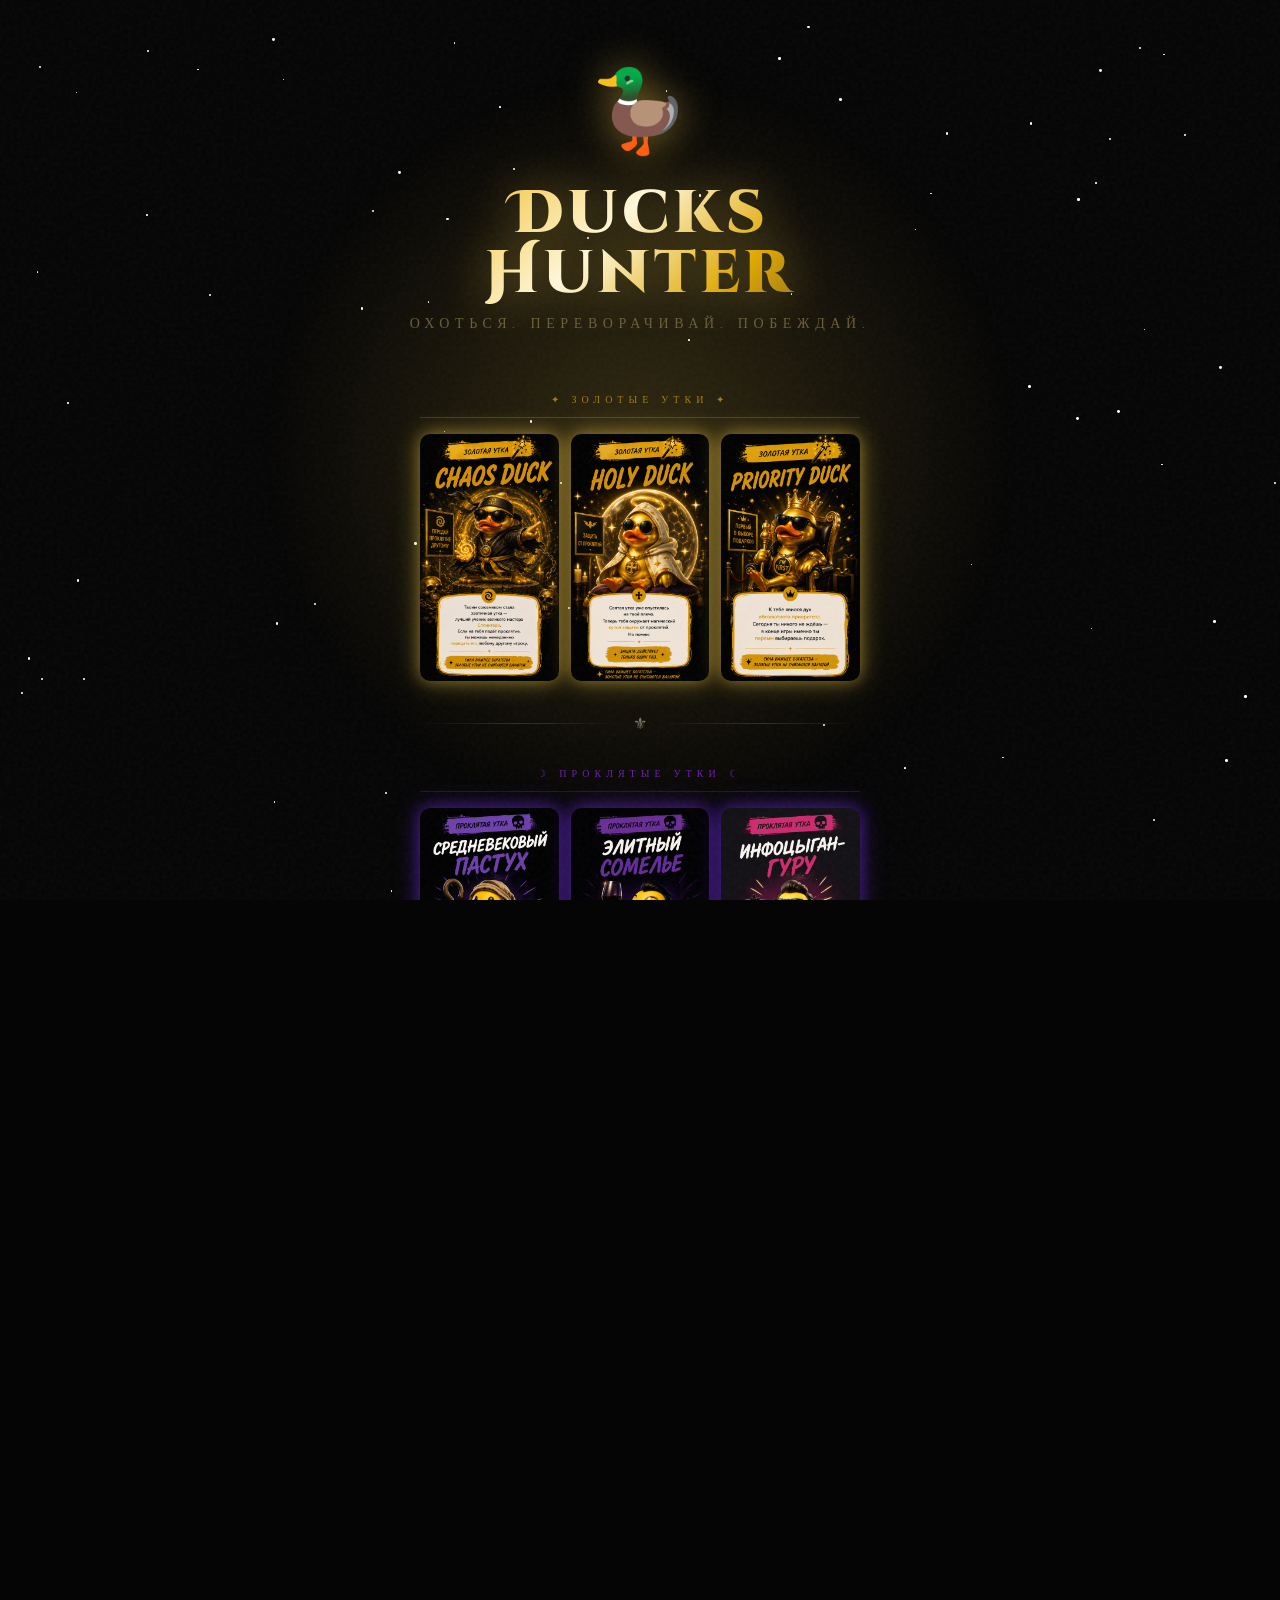
<file: index.html>
<!DOCTYPE html>
<html lang="ru">
<head>
  <meta charset="UTF-8">
  <meta name="viewport" content="width=device-width, initial-scale=1.0">
  <meta name="theme-color" content="#050505">
  <title>Ducks Hunter — Охота началась</title>
  <link rel="stylesheet" href="style.css">
  <style>
    body { overflow-y: auto; overflow-x: hidden; }

    /* Ambient star field */
    .stars {
      position: fixed;
      inset: 0;
      pointer-events: none;
      z-index: 0;
    }
    .star {
      position: absolute;
      border-radius: 50%;
      background: white;
      animation: twinkle var(--dur) ease-in-out infinite;
    }
    @keyframes twinkle {
      0%, 100% { opacity: var(--min); }
      50%       { opacity: var(--max); }
    }

    /* Hero section */
    .hero {
      position: relative;
      z-index: 1;
      display: flex;
      flex-direction: column;
      align-items: center;
      padding: 60px 24px 20px;
    }

    .duck-icon {
      font-size: clamp(48px, 12vw, 80px);
      margin-bottom: 16px;
      filter: drop-shadow(0 0 20px rgba(245,200,66,0.5));
      animation: duckBob 3s ease-in-out infinite;
    }
    @keyframes duckBob {
      0%, 100% { transform: translateY(0) rotate(-3deg); }
      50%       { transform: translateY(-10px) rotate(3deg); }
    }

    .index-logo {
      font-family: 'Cinzel Decorative', cursive;
      font-size: clamp(28px, 10vw, 60px);
      font-weight: 900;
      text-align: center;
      letter-spacing: 0.06em;
      line-height: 1;
      margin-bottom: 10px;
      background: linear-gradient(135deg, #f5c842 0%, #fff8dc 40%, #e0a800 80%, #a07c1a 100%);
      -webkit-background-clip: text;
      -webkit-text-fill-color: transparent;
      background-clip: text;
      filter: drop-shadow(0 0 24px rgba(245,200,66,0.45));
    }

    .index-subtitle {
      font-family: 'Cinzel', serif;
      font-size: clamp(10px, 3vw, 14px);
      letter-spacing: 0.4em;
      text-transform: uppercase;
      color: #6a5d3a;
      text-align: center;
      margin-bottom: 40px;
    }

    /* Section labels */
    .section-label {
      font-family: 'Cinzel', serif;
      font-size: 10px;
      letter-spacing: 0.5em;
      text-transform: uppercase;
      text-align: center;
      margin-bottom: 16px;
      padding-bottom: 10px;
      border-bottom: 1px solid;
      width: 100%;
      max-width: 480px;
    }
    .section-label.gold  { color: #a07c1a; border-color: rgba(245,200,66,0.2); }
    .section-label.cursed { color: #6b21a8; border-color: rgba(123,47,255,0.25); }

    /* Grid section */
    .grid-section {
      position: relative;
      z-index: 1;
      width: 100%;
      max-width: 480px;
      padding: 0 20px;
      margin: 0 auto 32px;
    }

    .cards-grid {
      display: grid;
      grid-template-columns: repeat(3, 1fr);
      gap: 12px;
    }

    .card-thumb {
      aspect-ratio: 9/16;
      border-radius: 10px;
      overflow: hidden;
      position: relative;
      cursor: pointer;
      transition: transform 0.25s ease, filter 0.25s ease;
      text-decoration: none;
      display: block;
    }

    .card-thumb:hover, .card-thumb:active {
      transform: translateY(-5px) scale(1.04);
    }

    .card-thumb.gold-type {
      box-shadow: 0 0 14px rgba(245,200,66,0.3), inset 0 0 0 1px rgba(245,200,66,0.15);
    }

    .card-thumb.cursed-type {
      box-shadow: 0 0 14px rgba(123,47,255,0.35), inset 0 0 0 1px rgba(123,47,255,0.2);
    }

    .card-thumb img {
      width: 100%;
      height: 100%;
      object-fit: cover;
      display: block;
    }

    .card-thumb .card-label {
      position: absolute;
      bottom: 0;
      left: 0;
      right: 0;
      background: linear-gradient(to top, rgba(0,0,0,0.88) 0%, transparent 100%);
      padding: 18px 5px 5px;
      font-family: 'Cinzel', serif;
      font-size: 8px;
      letter-spacing: 0.06em;
      text-align: center;
      color: rgba(255,255,255,0.8);
      text-transform: uppercase;
      line-height: 1.3;
    }

    /* Unknown card slot */
    .card-thumb.unknown {
      background: linear-gradient(135deg, #0d0d0d, #1a1a1a);
      border: 1px dashed rgba(255,255,255,0.1);
      display: flex;
      align-items: center;
      justify-content: center;
      cursor: default;
    }
    .card-thumb.unknown::before {
      content: '?';
      font-family: 'Cinzel Decorative', cursive;
      font-size: 28px;
      color: rgba(255,255,255,0.12);
    }

    /* Rules section */
    .rules-section {
      position: relative;
      z-index: 1;
      width: 100%;
      max-width: 480px;
      padding: 0 24px;
      margin: 0 auto 24px;
    }

    .rules-title {
      font-family: 'Cinzel', serif;
      font-size: 11px;
      letter-spacing: 0.45em;
      text-transform: uppercase;
      color: #6a5d3a;
      text-align: center;
      margin-bottom: 16px;
    }

    .rules-list {
      list-style: none;
      display: flex;
      flex-direction: column;
      gap: 10px;
    }

    .rules-list li {
      display: flex;
      align-items: flex-start;
      gap: 10px;
      font-family: 'Cinzel', serif;
      font-size: 11px;
      line-height: 1.6;
      color: rgba(240,232,208,0.6);
      letter-spacing: 0.03em;
    }

    .rules-list li .num {
      font-family: 'Cinzel Decorative', cursive;
      font-size: 14px;
      color: #a07c1a;
      flex-shrink: 0;
      line-height: 1;
      margin-top: 1px;
    }

    /* Divider */
    .divider {
      position: relative;
      z-index: 1;
      width: 100%;
      max-width: 480px;
      margin: 8px auto 32px;
      display: flex;
      align-items: center;
      gap: 12px;
      padding: 0 20px;
    }
    .divider::before, .divider::after {
      content: '';
      flex: 1;
      height: 1px;
      background: linear-gradient(to right, transparent, rgba(245,200,66,0.2), transparent);
    }
    .divider-icon {
      font-size: 16px;
      opacity: 0.5;
    }

    /* Footer */
    .index-footer {
      position: relative;
      z-index: 1;
      padding: 0 24px 60px;
      text-align: center;
    }
  </style>
</head>
<body>

  <!-- Star field -->
  <div class="stars" id="stars"></div>

  <!-- Ambient glow -->
  <div class="ambient gold-theme"></div>

  <!-- Hero -->
  <div class="hero">
    <div class="duck-icon">🦆</div>
    <div class="index-logo">Ducks<br>Hunter</div>
    <div class="index-subtitle">Охоться. Переворачивай. Побеждай.</div>
  </div>

  <!-- Golden cards -->
  <div class="grid-section">
    <div class="section-label gold">✦ Золотые Утки ✦</div>
    <div class="cards-grid">
      <a href="chaotic.html" class="card-thumb gold-type">
        <img src="cards/chaotic.png" alt="Chaos">
        <div class="card-label">Chaos Duck</div>
      </a>
      <a href="holy.html" class="card-thumb gold-type">
        <img src="cards/holy.png" alt="Holy">
        <div class="card-label">Holy Duck</div>
      </a>
      <a href="priority.html" class="card-thumb gold-type">
        <img src="cards/priority.png" alt="Priority">
        <div class="card-label">Priority Duck</div>
      </a>
    </div>
  </div>

  <div class="divider"><span class="divider-icon">⚜</span></div>

  <!-- Cursed cards -->
  <div class="grid-section">
    <div class="section-label cursed">☽ Проклятые Утки ☾</div>
    <div class="cards-grid">
      <a href="pastuh.html" class="card-thumb cursed-type">
        <img src="cards/Pastuh.png" alt="Пастух">
        <div class="card-label">Средневековый Пастух</div>
      </a>
      <a href="someliee.html" class="card-thumb cursed-type">
        <img src="cards/someliee.png" alt="Сомелье">
        <div class="card-label">Злитный Сомелье</div>
      </a>
      <a href="infozigan.html" class="card-thumb cursed-type">
        <img src="cards/Infozigan.png" alt="Инфоцыган">
        <div class="card-label">Инфоцыган-Гуру</div>
      </a>
      <a href="zlodei.html" class="card-thumb cursed-type">
        <img src="cards/skasochnui-zlodeii.png" alt="Злодей">
        <div class="card-label">Сказочный Злодей</div>
      </a>
      <a href="toksik.html" class="card-thumb cursed-type">
        <img src="cards/toksik-kouch.png" alt="Токсик">
        <div class="card-label">Токсик Коуч</div>
      </a>
      <a href="polit.html" class="card-thumb cursed-type">
        <img src="cards/polit-doll.png" alt="Марионетка">
        <div class="card-label">Полит. Марионетка</div>
      </a>
    </div>
  </div>

  <div class="divider"><span class="divider-icon">🦆</span></div>

  <!-- Rules -->
  <div class="rules-section">
    <div class="rules-title">Правила охоты</div>
    <ul class="rules-list">
      <li>
        <span class="num">I.</span>
        Найди резиновую утку с QR-кодом в пространстве
      </li>
      <li>
        <span class="num">II.</span>
        Сканируй QR-код и открой секретную карточку
      </li>
      <li>
        <span class="num">III.</span>
        Нажми на карточку чтобы раскрыть её силу
      </li>
      <li>
        <span class="num">IV.</span>
        Золотые утки приносят удачу. Проклятые — сюрпризы
      </li>
    </ul>
  </div>

  <!-- Footer -->
  <div class="index-footer">
    <div class="index-footer">
      <p style="font-size:10px; letter-spacing:0.3em; color:#3d3020; text-transform:uppercase;">Ducks Hunter © 2025</p>
    </div>
  </div>

  <script>
    // Generate star field
    const starsEl = document.getElementById('stars');
    for (let i = 0; i < 80; i++) {
      const star = document.createElement('div');
      star.classList.add('star');
      const size = 1 + Math.random() * 2;
      const minO = (0.05 + Math.random() * 0.15).toFixed(2);
      const maxO = (parseFloat(minO) + 0.2 + Math.random() * 0.3).toFixed(2);
      star.style.cssText = `
        left: ${Math.random() * 100}%;
        top: ${Math.random() * 100}%;
        width: ${size}px;
        height: ${size}px;
        --dur: ${2 + Math.random() * 4}s;
        --min: ${minO};
        --max: ${maxO};
        animation-delay: ${Math.random() * 4}s;
      `;
      starsEl.appendChild(star);
    }
  </script>

</body>
</html>
</file>
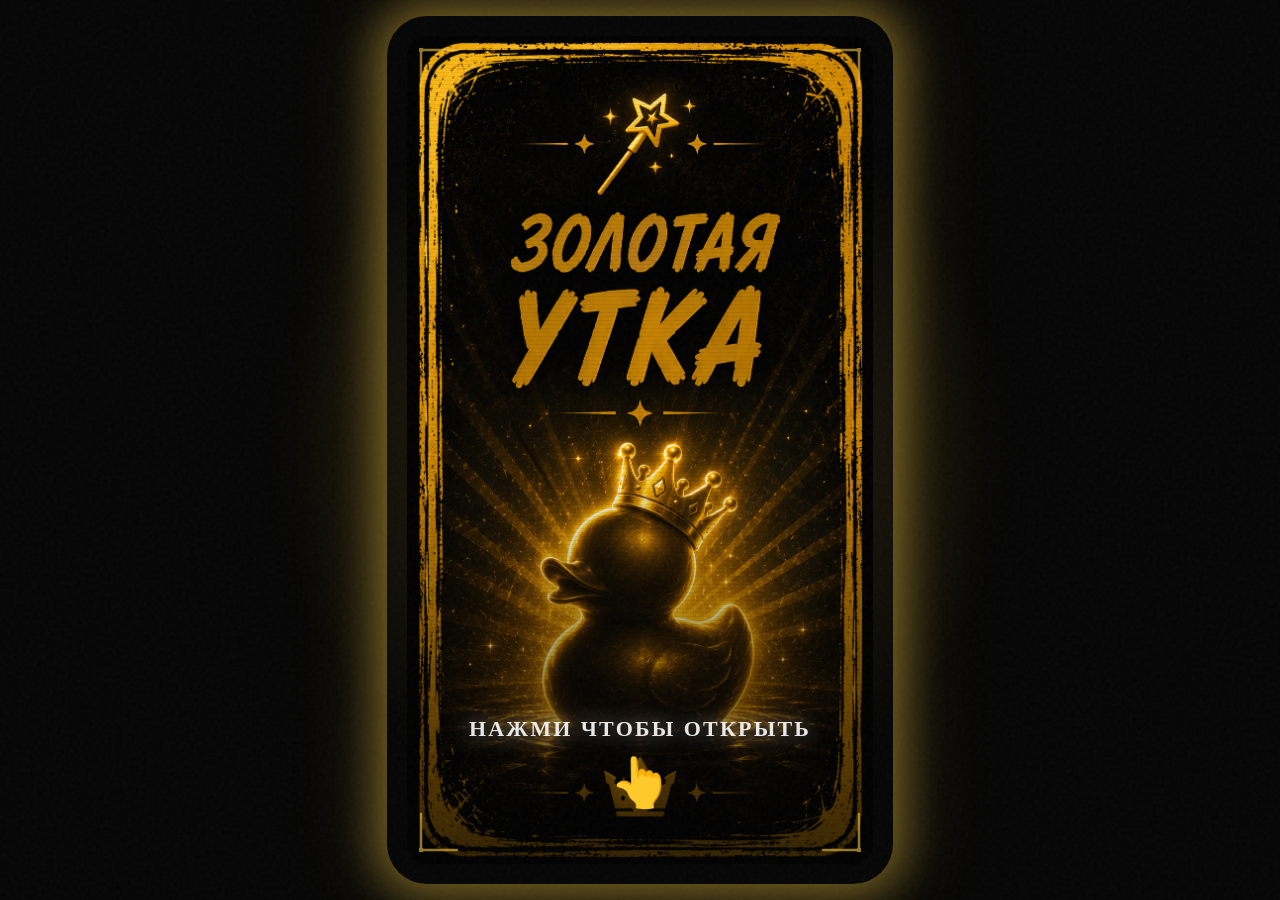
<file: chaotic.html>
<!DOCTYPE html>
<html lang="ru">
<head>
  <meta charset="UTF-8">
  <meta name="viewport" content="width=device-width, initial-scale=1.0, maximum-scale=1.0, user-scalable=no">
  <meta name="theme-color" content="#050505">
  <title>Chaos Duck — Ducks Hunter</title>
  <link rel="stylesheet" href="style.css">
</head>
<body>

  <!-- Ambient glow background -->
  <div class="ambient gold-theme"></div>

  <!-- Spark particles container -->
  <div class="sparks"></div>

  <!-- Main scene -->
  <div class="scene">
    <div class="card-wrapper gold-theme">

      <!-- Flip card -->
      <div class="card-flip">

        <!-- BACK side -->
        <div class="card-face card-back">
          <img src="cards/golden.png" alt="Card Back" draggable="false">

          <!-- Tap hint overlay -->
          <div class="tap-hint">
            <span class="tap-hint-text">Нажми чтобы открыть</span>
            <span class="tap-hint-icon">👆</span>
          </div>

          <!-- Corner ornaments -->
          <svg class="corner-ornament tl" viewBox="0 0 40 40" fill="none" xmlns="http://www.w3.org/2000/svg">
            <path d="M2 38 L2 2 L38 2" stroke="#f5c842" stroke-width="2.5" stroke-linecap="round" stroke-linejoin="round"/>
            <circle cx="2" cy="2" r="2.5" fill="#f5c842"/>
          </svg>
          <svg class="corner-ornament tr" viewBox="0 0 40 40" fill="none" xmlns="http://www.w3.org/2000/svg">
            <path d="M2 38 L2 2 L38 2" stroke="#f5c842" stroke-width="2.5" stroke-linecap="round" stroke-linejoin="round"/>
            <circle cx="2" cy="2" r="2.5" fill="#f5c842"/>
          </svg>
          <svg class="corner-ornament bl" viewBox="0 0 40 40" fill="none" xmlns="http://www.w3.org/2000/svg">
            <path d="M2 38 L2 2 L38 2" stroke="#f5c842" stroke-width="2.5" stroke-linecap="round" stroke-linejoin="round"/>
            <circle cx="2" cy="2" r="2.5" fill="#f5c842"/>
          </svg>
          <svg class="corner-ornament br" viewBox="0 0 40 40" fill="none" xmlns="http://www.w3.org/2000/svg">
            <path d="M2 38 L2 2 L38 2" stroke="#f5c842" stroke-width="2.5" stroke-linecap="round" stroke-linejoin="round"/>
            <circle cx="2" cy="2" r="2.5" fill="#f5c842"/>
          </svg>
        </div>

        <!-- FRONT side -->
        <div class="card-face card-front">
          <img src="cards/chaotic.png" alt="Chaos Duck" draggable="false">
        </div>

      </div><!-- /card-flip -->
    </div><!-- /card-wrapper -->
  </div><!-- /scene -->

  <script src="script.js"></script>
</body>
</html>
</file>
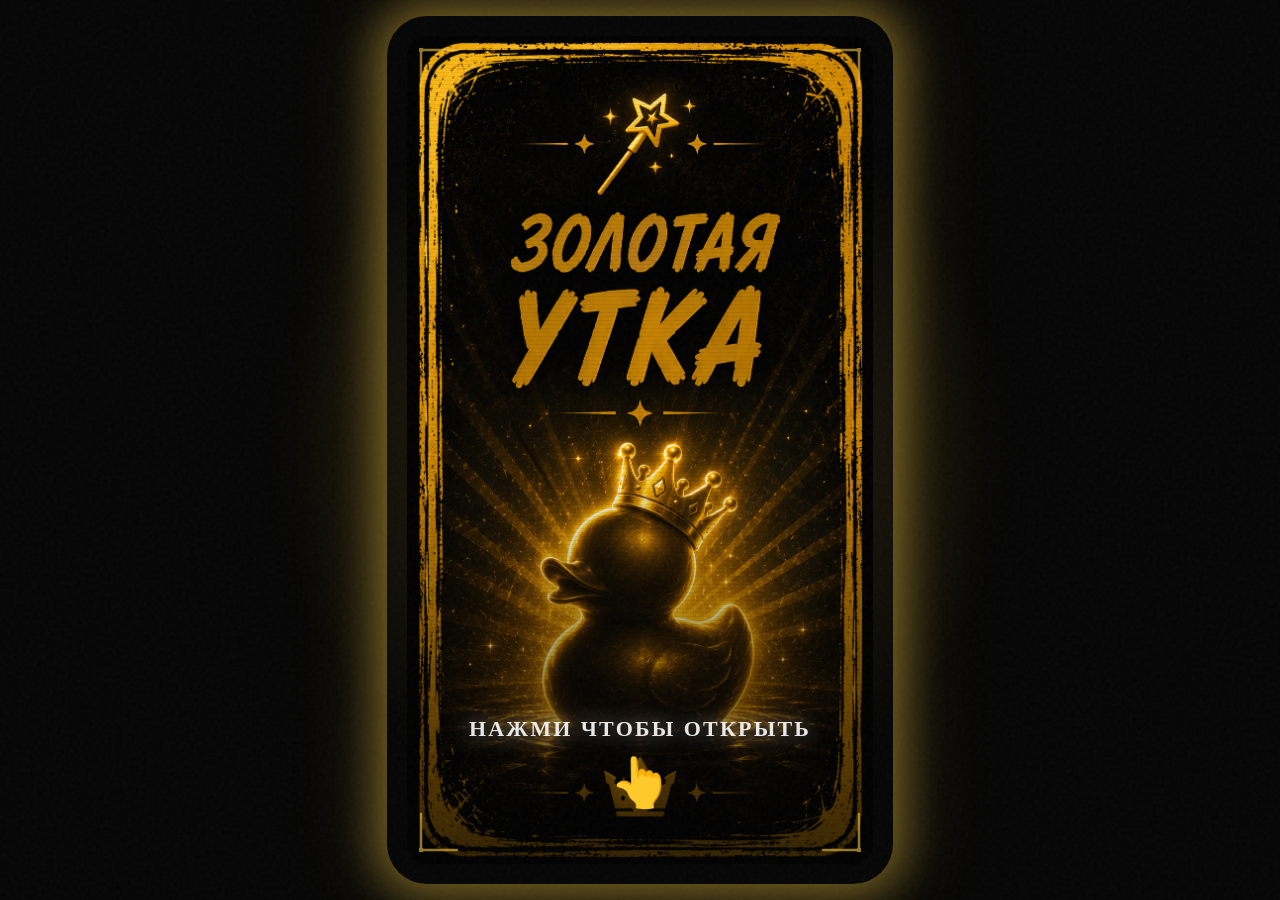
<file: holy.html>
<!DOCTYPE html>
<html lang="ru">
<head>
  <meta charset="UTF-8">
  <meta name="viewport" content="width=device-width, initial-scale=1.0, maximum-scale=1.0, user-scalable=no">
  <meta name="theme-color" content="#050505">
  <title>Holy Duck — Ducks Hunter</title>
  <link rel="stylesheet" href="style.css">
</head>
<body>

  <!-- Ambient glow background -->
  <div class="ambient gold-theme"></div>

  <!-- Spark particles container -->
  <div class="sparks"></div>

  <!-- Main scene -->
  <div class="scene">
    <div class="card-wrapper gold-theme">

      <!-- Flip card -->
      <div class="card-flip">

        <!-- BACK side -->
        <div class="card-face card-back">
          <img src="cards/golden.png" alt="Card Back" draggable="false">

          <!-- Tap hint overlay -->
          <div class="tap-hint">
            <span class="tap-hint-text">Нажми чтобы открыть</span>
            <span class="tap-hint-icon">👆</span>
          </div>

          <!-- Corner ornaments -->
          <svg class="corner-ornament tl" viewBox="0 0 40 40" fill="none" xmlns="http://www.w3.org/2000/svg">
            <path d="M2 38 L2 2 L38 2" stroke="#f5c842" stroke-width="2.5" stroke-linecap="round" stroke-linejoin="round"/>
            <circle cx="2" cy="2" r="2.5" fill="#f5c842"/>
          </svg>
          <svg class="corner-ornament tr" viewBox="0 0 40 40" fill="none" xmlns="http://www.w3.org/2000/svg">
            <path d="M2 38 L2 2 L38 2" stroke="#f5c842" stroke-width="2.5" stroke-linecap="round" stroke-linejoin="round"/>
            <circle cx="2" cy="2" r="2.5" fill="#f5c842"/>
          </svg>
          <svg class="corner-ornament bl" viewBox="0 0 40 40" fill="none" xmlns="http://www.w3.org/2000/svg">
            <path d="M2 38 L2 2 L38 2" stroke="#f5c842" stroke-width="2.5" stroke-linecap="round" stroke-linejoin="round"/>
            <circle cx="2" cy="2" r="2.5" fill="#f5c842"/>
          </svg>
          <svg class="corner-ornament br" viewBox="0 0 40 40" fill="none" xmlns="http://www.w3.org/2000/svg">
            <path d="M2 38 L2 2 L38 2" stroke="#f5c842" stroke-width="2.5" stroke-linecap="round" stroke-linejoin="round"/>
            <circle cx="2" cy="2" r="2.5" fill="#f5c842"/>
          </svg>
        </div>

        <!-- FRONT side -->
        <div class="card-face card-front">
          <img src="cards/holy.png" alt="Holy Duck" draggable="false">
        </div>

      </div><!-- /card-flip -->
    </div><!-- /card-wrapper -->
  </div><!-- /scene -->

  <script src="script.js"></script>
</body>
</html>
</file>
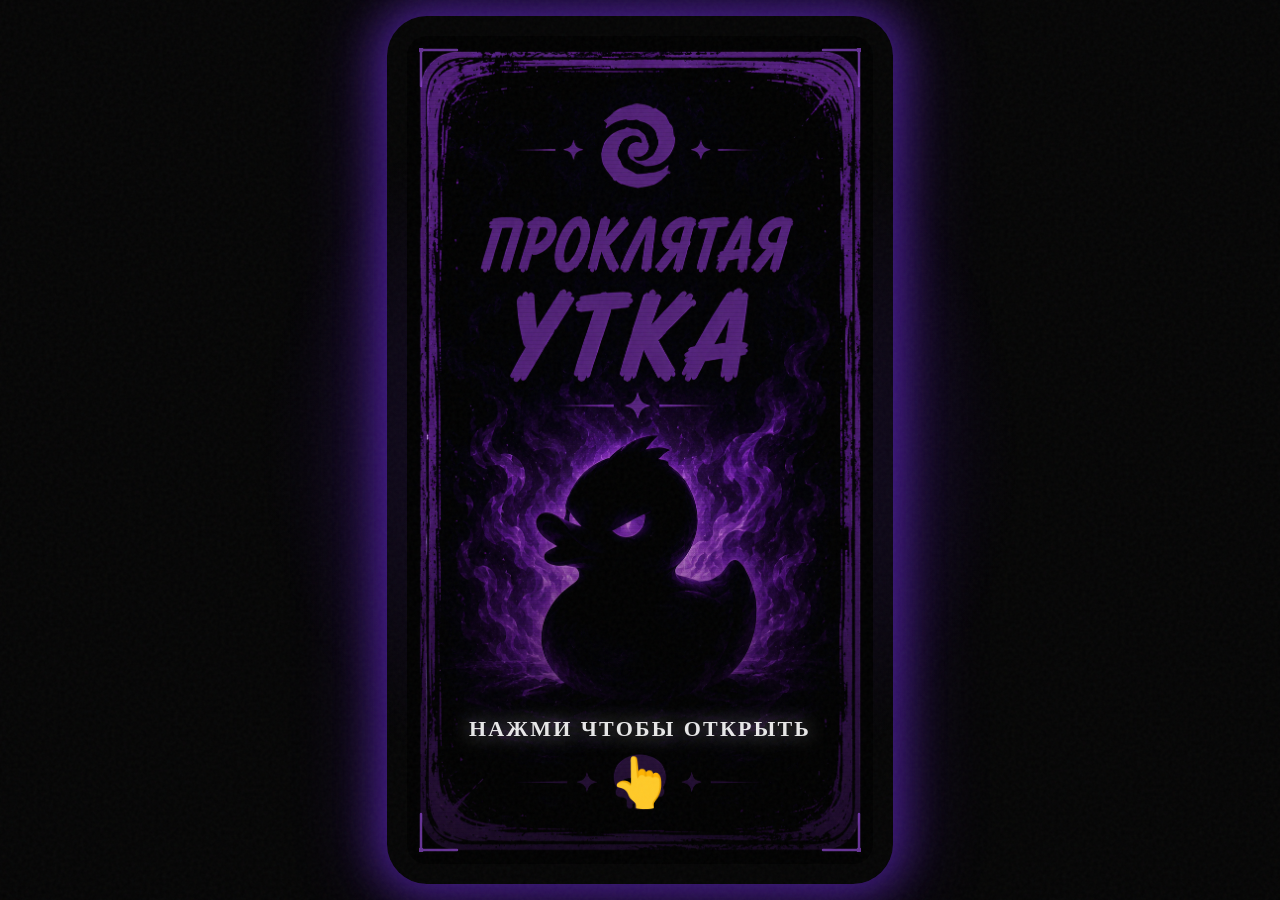
<file: infozigan.html>
<!DOCTYPE html>
<html lang="ru">
<head>
  <meta charset="UTF-8">
  <meta name="viewport" content="width=device-width, initial-scale=1.0, maximum-scale=1.0, user-scalable=no">
  <meta name="theme-color" content="#050505">
  <title>Инфоцыган-Гуру — Ducks Hunter</title>
  <link rel="stylesheet" href="style.css">
</head>
<body>

  <!-- Ambient glow background -->
  <div class="ambient cursed-theme"></div>

  <!-- Spark particles container -->
  <div class="sparks"></div>

  <!-- Main scene -->
  <div class="scene">
    <div class="card-wrapper cursed-theme">

      <!-- Flip card -->
      <div class="card-flip">

        <!-- BACK side -->
        <div class="card-face card-back">
          <img src="cards/proklatie.png" alt="Card Back" draggable="false">

          <!-- Tap hint overlay -->
          <div class="tap-hint">
            <span class="tap-hint-text">Нажми чтобы открыть</span>
            <span class="tap-hint-icon">👆</span>
          </div>

          <!-- Corner ornaments -->
          <svg class="corner-ornament tl" viewBox="0 0 40 40" fill="none" xmlns="http://www.w3.org/2000/svg">
            <path d="M2 38 L2 2 L38 2" stroke="#a855f7" stroke-width="2.5" stroke-linecap="round" stroke-linejoin="round"/>
            <circle cx="2" cy="2" r="2.5" fill="#a855f7"/>
          </svg>
          <svg class="corner-ornament tr" viewBox="0 0 40 40" fill="none" xmlns="http://www.w3.org/2000/svg">
            <path d="M2 38 L2 2 L38 2" stroke="#a855f7" stroke-width="2.5" stroke-linecap="round" stroke-linejoin="round"/>
            <circle cx="2" cy="2" r="2.5" fill="#a855f7"/>
          </svg>
          <svg class="corner-ornament bl" viewBox="0 0 40 40" fill="none" xmlns="http://www.w3.org/2000/svg">
            <path d="M2 38 L2 2 L38 2" stroke="#a855f7" stroke-width="2.5" stroke-linecap="round" stroke-linejoin="round"/>
            <circle cx="2" cy="2" r="2.5" fill="#a855f7"/>
          </svg>
          <svg class="corner-ornament br" viewBox="0 0 40 40" fill="none" xmlns="http://www.w3.org/2000/svg">
            <path d="M2 38 L2 2 L38 2" stroke="#a855f7" stroke-width="2.5" stroke-linecap="round" stroke-linejoin="round"/>
            <circle cx="2" cy="2" r="2.5" fill="#a855f7"/>
          </svg>
        </div>

        <!-- FRONT side -->
        <div class="card-face card-front">
          <img src="cards/Infozigan.png" alt="Инфоцыган-Гуру" draggable="false">
        </div>

      </div><!-- /card-flip -->
    </div><!-- /card-wrapper -->
  </div><!-- /scene -->

  <script src="script.js"></script>
</body>
</html>
</file>
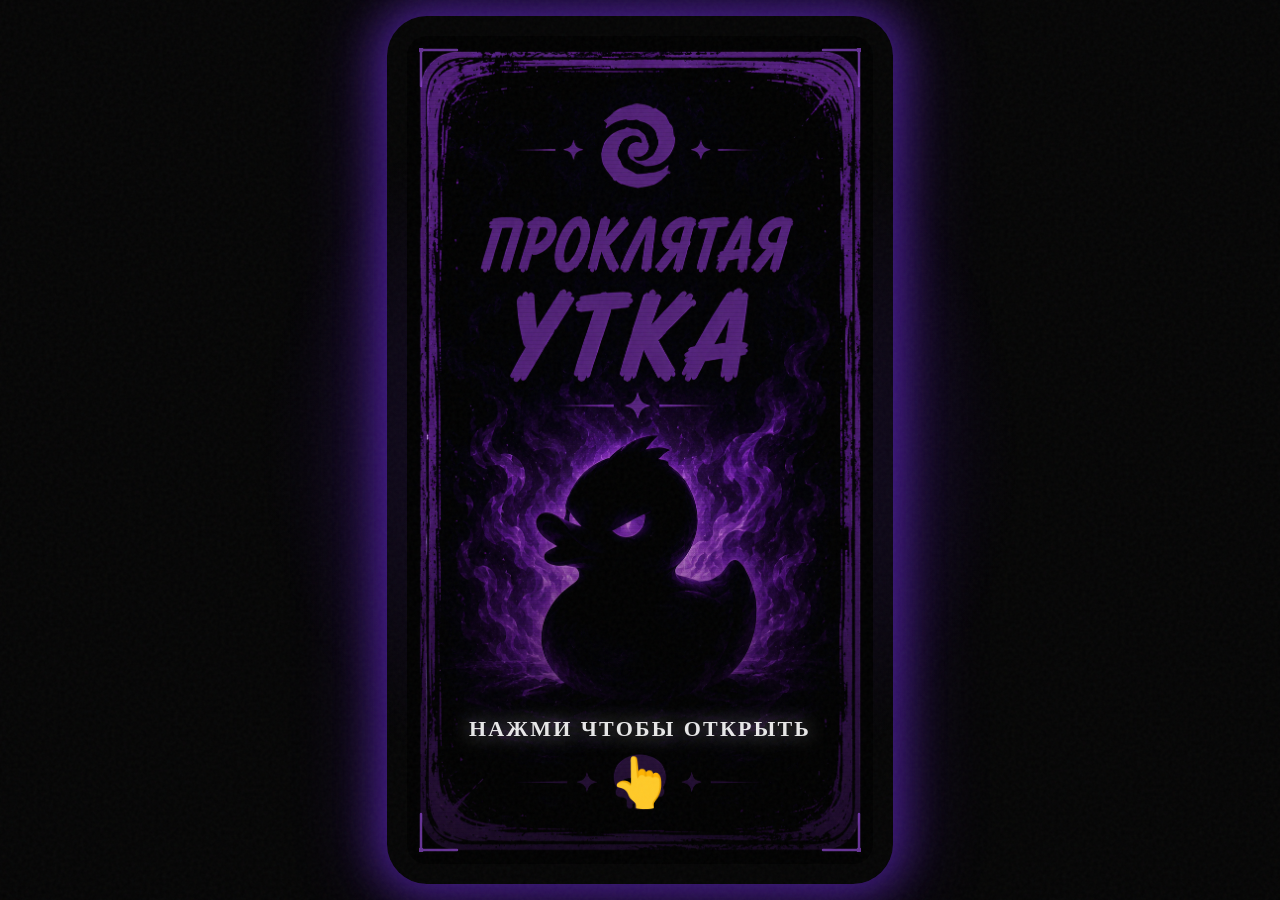
<file: pastuh.html>
<!DOCTYPE html>
<html lang="ru">
<head>
  <meta charset="UTF-8">
  <meta name="viewport" content="width=device-width, initial-scale=1.0, maximum-scale=1.0, user-scalable=no">
  <meta name="theme-color" content="#050505">
  <title>Средневековый Пастух — Ducks Hunter</title>
  <link rel="stylesheet" href="style.css">
</head>
<body>

  <!-- Ambient glow background -->
  <div class="ambient cursed-theme"></div>

  <!-- Spark particles container -->
  <div class="sparks"></div>

  <!-- Main scene -->
  <div class="scene">
    <div class="card-wrapper cursed-theme">

      <!-- Flip card -->
      <div class="card-flip">

        <!-- BACK side -->
        <div class="card-face card-back">
          <img src="cards/proklatie.png" alt="Card Back" draggable="false">

          <!-- Tap hint overlay -->
          <div class="tap-hint">
            <span class="tap-hint-text">Нажми чтобы открыть</span>
            <span class="tap-hint-icon">👆</span>
          </div>

          <!-- Corner ornaments -->
          <svg class="corner-ornament tl" viewBox="0 0 40 40" fill="none" xmlns="http://www.w3.org/2000/svg">
            <path d="M2 38 L2 2 L38 2" stroke="#a855f7" stroke-width="2.5" stroke-linecap="round" stroke-linejoin="round"/>
            <circle cx="2" cy="2" r="2.5" fill="#a855f7"/>
          </svg>
          <svg class="corner-ornament tr" viewBox="0 0 40 40" fill="none" xmlns="http://www.w3.org/2000/svg">
            <path d="M2 38 L2 2 L38 2" stroke="#a855f7" stroke-width="2.5" stroke-linecap="round" stroke-linejoin="round"/>
            <circle cx="2" cy="2" r="2.5" fill="#a855f7"/>
          </svg>
          <svg class="corner-ornament bl" viewBox="0 0 40 40" fill="none" xmlns="http://www.w3.org/2000/svg">
            <path d="M2 38 L2 2 L38 2" stroke="#a855f7" stroke-width="2.5" stroke-linecap="round" stroke-linejoin="round"/>
            <circle cx="2" cy="2" r="2.5" fill="#a855f7"/>
          </svg>
          <svg class="corner-ornament br" viewBox="0 0 40 40" fill="none" xmlns="http://www.w3.org/2000/svg">
            <path d="M2 38 L2 2 L38 2" stroke="#a855f7" stroke-width="2.5" stroke-linecap="round" stroke-linejoin="round"/>
            <circle cx="2" cy="2" r="2.5" fill="#a855f7"/>
          </svg>
        </div>

        <!-- FRONT side -->
        <div class="card-face card-front">
          <img src="cards/Pastuh.png" alt="Средневековый Пастух" draggable="false">
        </div>

      </div><!-- /card-flip -->
    </div><!-- /card-wrapper -->
  </div><!-- /scene -->

  <script src="script.js"></script>
</body>
</html>
</file>
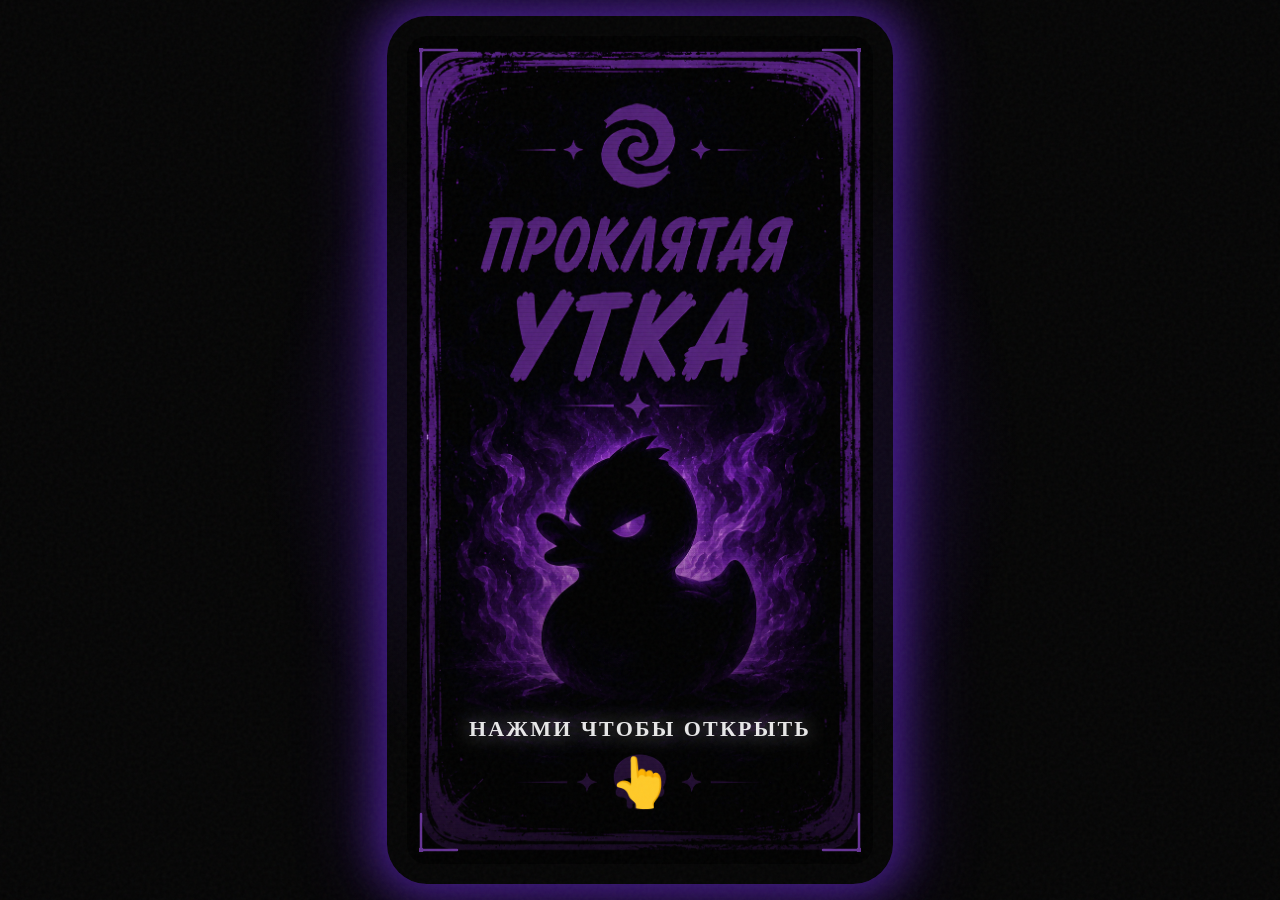
<file: polit.html>
<!DOCTYPE html>
<html lang="ru">
<head>
  <meta charset="UTF-8">
  <meta name="viewport" content="width=device-width, initial-scale=1.0, maximum-scale=1.0, user-scalable=no">
  <meta name="theme-color" content="#050505">
  <title>Политическая Марионетка — Ducks Hunter</title>
  <link rel="stylesheet" href="style.css">
</head>
<body>

  <!-- Ambient glow background -->
  <div class="ambient cursed-theme"></div>

  <!-- Spark particles container -->
  <div class="sparks"></div>

  <!-- Main scene -->
  <div class="scene">
    <div class="card-wrapper cursed-theme">

      <!-- Flip card -->
      <div class="card-flip">

        <!-- BACK side -->
        <div class="card-face card-back">
          <img src="cards/proklatie.png" alt="Card Back" draggable="false">

          <!-- Tap hint overlay -->
          <div class="tap-hint">
            <span class="tap-hint-text">Нажми чтобы открыть</span>
            <span class="tap-hint-icon">👆</span>
          </div>

          <!-- Corner ornaments -->
          <svg class="corner-ornament tl" viewBox="0 0 40 40" fill="none" xmlns="http://www.w3.org/2000/svg">
            <path d="M2 38 L2 2 L38 2" stroke="#a855f7" stroke-width="2.5" stroke-linecap="round" stroke-linejoin="round"/>
            <circle cx="2" cy="2" r="2.5" fill="#a855f7"/>
          </svg>
          <svg class="corner-ornament tr" viewBox="0 0 40 40" fill="none" xmlns="http://www.w3.org/2000/svg">
            <path d="M2 38 L2 2 L38 2" stroke="#a855f7" stroke-width="2.5" stroke-linecap="round" stroke-linejoin="round"/>
            <circle cx="2" cy="2" r="2.5" fill="#a855f7"/>
          </svg>
          <svg class="corner-ornament bl" viewBox="0 0 40 40" fill="none" xmlns="http://www.w3.org/2000/svg">
            <path d="M2 38 L2 2 L38 2" stroke="#a855f7" stroke-width="2.5" stroke-linecap="round" stroke-linejoin="round"/>
            <circle cx="2" cy="2" r="2.5" fill="#a855f7"/>
          </svg>
          <svg class="corner-ornament br" viewBox="0 0 40 40" fill="none" xmlns="http://www.w3.org/2000/svg">
            <path d="M2 38 L2 2 L38 2" stroke="#a855f7" stroke-width="2.5" stroke-linecap="round" stroke-linejoin="round"/>
            <circle cx="2" cy="2" r="2.5" fill="#a855f7"/>
          </svg>
        </div>

        <!-- FRONT side -->
        <div class="card-face card-front">
          <img src="cards/polit-doll.png" alt="Политическая Марионетка" draggable="false">
        </div>

      </div><!-- /card-flip -->
    </div><!-- /card-wrapper -->
  </div><!-- /scene -->

  <script src="script.js"></script>
</body>
</html>
</file>
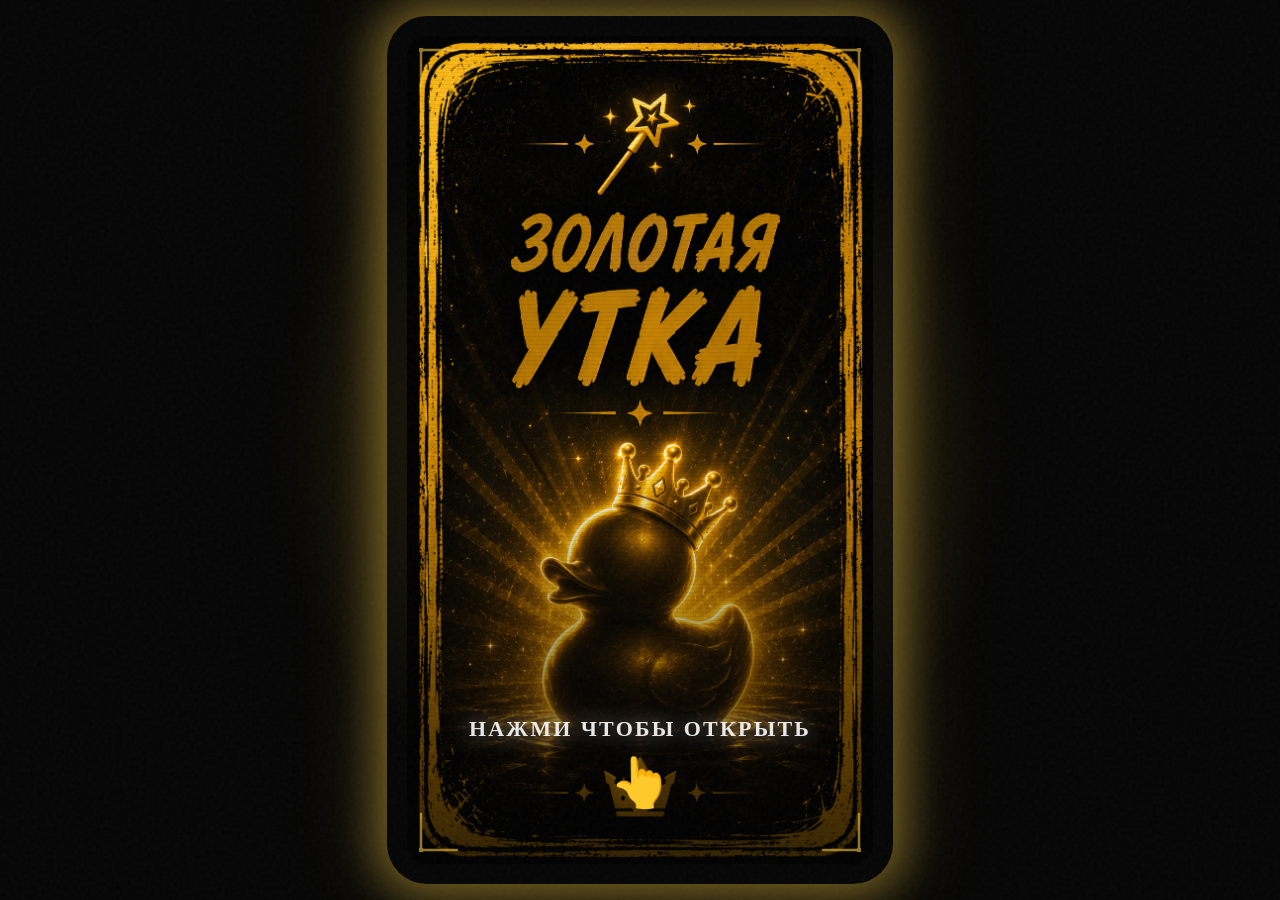
<file: priority.html>
<!DOCTYPE html>
<html lang="ru">
<head>
  <meta charset="UTF-8">
  <meta name="viewport" content="width=device-width, initial-scale=1.0, maximum-scale=1.0, user-scalable=no">
  <meta name="theme-color" content="#050505">
  <title>Priority Duck — Ducks Hunter</title>
  <link rel="stylesheet" href="style.css">
</head>
<body>

  <!-- Ambient glow background -->
  <div class="ambient gold-theme"></div>

  <!-- Spark particles container -->
  <div class="sparks"></div>

  <!-- Main scene -->
  <div class="scene">
    <div class="card-wrapper gold-theme">

      <!-- Flip card -->
      <div class="card-flip">

        <!-- BACK side -->
        <div class="card-face card-back">
          <img src="cards/golden.png" alt="Card Back" draggable="false">

          <!-- Tap hint overlay -->
          <div class="tap-hint">
            <span class="tap-hint-text">Нажми чтобы открыть</span>
            <span class="tap-hint-icon">👆</span>
          </div>

          <!-- Corner ornaments -->
          <svg class="corner-ornament tl" viewBox="0 0 40 40" fill="none" xmlns="http://www.w3.org/2000/svg">
            <path d="M2 38 L2 2 L38 2" stroke="#f5c842" stroke-width="2.5" stroke-linecap="round" stroke-linejoin="round"/>
            <circle cx="2" cy="2" r="2.5" fill="#f5c842"/>
          </svg>
          <svg class="corner-ornament tr" viewBox="0 0 40 40" fill="none" xmlns="http://www.w3.org/2000/svg">
            <path d="M2 38 L2 2 L38 2" stroke="#f5c842" stroke-width="2.5" stroke-linecap="round" stroke-linejoin="round"/>
            <circle cx="2" cy="2" r="2.5" fill="#f5c842"/>
          </svg>
          <svg class="corner-ornament bl" viewBox="0 0 40 40" fill="none" xmlns="http://www.w3.org/2000/svg">
            <path d="M2 38 L2 2 L38 2" stroke="#f5c842" stroke-width="2.5" stroke-linecap="round" stroke-linejoin="round"/>
            <circle cx="2" cy="2" r="2.5" fill="#f5c842"/>
          </svg>
          <svg class="corner-ornament br" viewBox="0 0 40 40" fill="none" xmlns="http://www.w3.org/2000/svg">
            <path d="M2 38 L2 2 L38 2" stroke="#f5c842" stroke-width="2.5" stroke-linecap="round" stroke-linejoin="round"/>
            <circle cx="2" cy="2" r="2.5" fill="#f5c842"/>
          </svg>
        </div>

        <!-- FRONT side -->
        <div class="card-face card-front">
          <img src="cards/priority.png" alt="Priority Duck" draggable="false">
        </div>

      </div><!-- /card-flip -->
    </div><!-- /card-wrapper -->
  </div><!-- /scene -->

  <script src="script.js"></script>
</body>
</html>
</file>
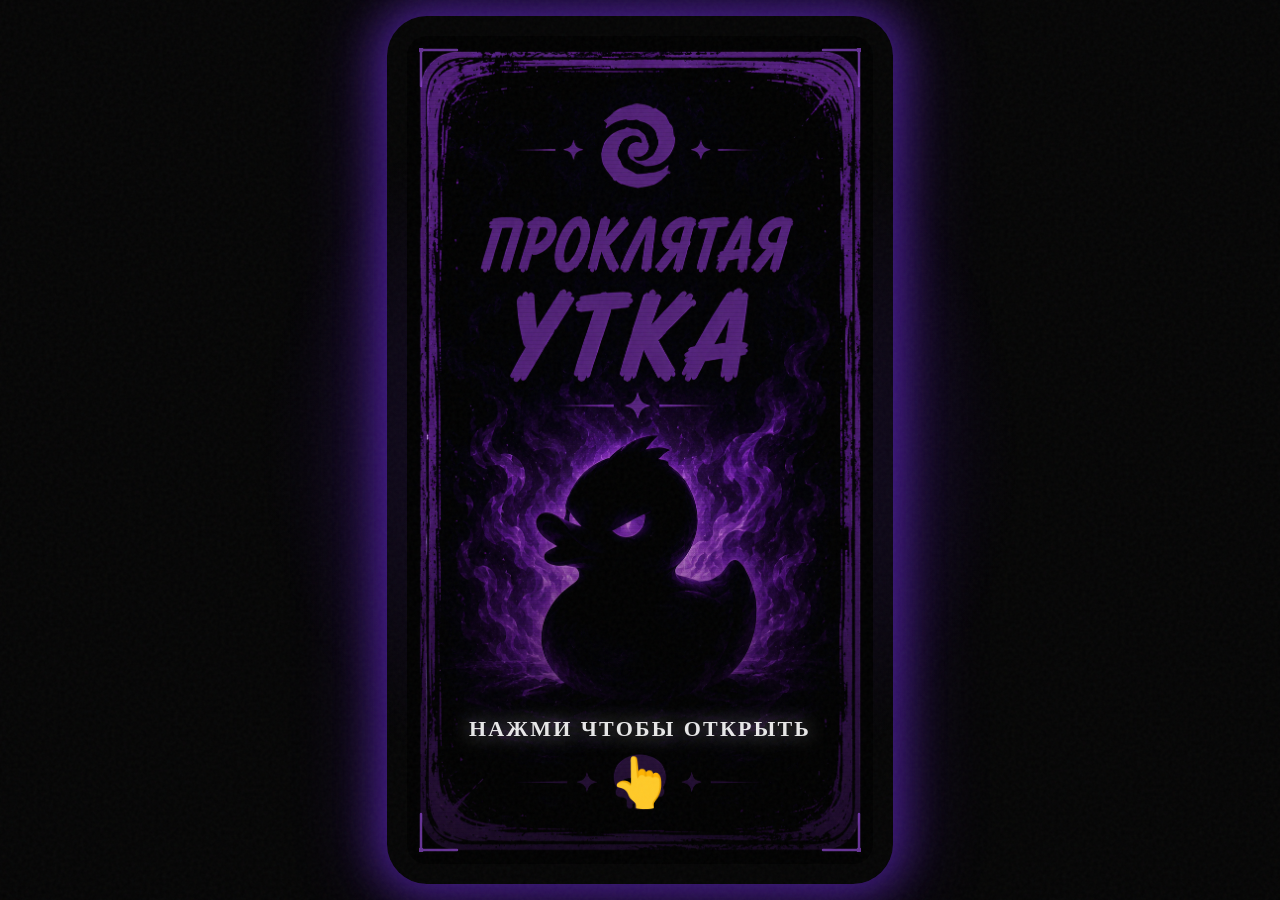
<file: someliee.html>
<!DOCTYPE html>
<html lang="ru">
<head>
  <meta charset="UTF-8">
  <meta name="viewport" content="width=device-width, initial-scale=1.0, maximum-scale=1.0, user-scalable=no">
  <meta name="theme-color" content="#050505">
  <title>Злитный Сомелье — Ducks Hunter</title>
  <link rel="stylesheet" href="style.css">
</head>
<body>

  <!-- Ambient glow background -->
  <div class="ambient cursed-theme"></div>

  <!-- Spark particles container -->
  <div class="sparks"></div>

  <!-- Main scene -->
  <div class="scene">
    <div class="card-wrapper cursed-theme">

      <!-- Flip card -->
      <div class="card-flip">

        <!-- BACK side -->
        <div class="card-face card-back">
          <img src="cards/proklatie.png" alt="Card Back" draggable="false">

          <!-- Tap hint overlay -->
          <div class="tap-hint">
            <span class="tap-hint-text">Нажми чтобы открыть</span>
            <span class="tap-hint-icon">👆</span>
          </div>

          <!-- Corner ornaments -->
          <svg class="corner-ornament tl" viewBox="0 0 40 40" fill="none" xmlns="http://www.w3.org/2000/svg">
            <path d="M2 38 L2 2 L38 2" stroke="#a855f7" stroke-width="2.5" stroke-linecap="round" stroke-linejoin="round"/>
            <circle cx="2" cy="2" r="2.5" fill="#a855f7"/>
          </svg>
          <svg class="corner-ornament tr" viewBox="0 0 40 40" fill="none" xmlns="http://www.w3.org/2000/svg">
            <path d="M2 38 L2 2 L38 2" stroke="#a855f7" stroke-width="2.5" stroke-linecap="round" stroke-linejoin="round"/>
            <circle cx="2" cy="2" r="2.5" fill="#a855f7"/>
          </svg>
          <svg class="corner-ornament bl" viewBox="0 0 40 40" fill="none" xmlns="http://www.w3.org/2000/svg">
            <path d="M2 38 L2 2 L38 2" stroke="#a855f7" stroke-width="2.5" stroke-linecap="round" stroke-linejoin="round"/>
            <circle cx="2" cy="2" r="2.5" fill="#a855f7"/>
          </svg>
          <svg class="corner-ornament br" viewBox="0 0 40 40" fill="none" xmlns="http://www.w3.org/2000/svg">
            <path d="M2 38 L2 2 L38 2" stroke="#a855f7" stroke-width="2.5" stroke-linecap="round" stroke-linejoin="round"/>
            <circle cx="2" cy="2" r="2.5" fill="#a855f7"/>
          </svg>
        </div>

        <!-- FRONT side -->
        <div class="card-face card-front">
          <img src="cards/someliee.png" alt="Злитный Сомелье" draggable="false">
        </div>

      </div><!-- /card-flip -->
    </div><!-- /card-wrapper -->
  </div><!-- /scene -->

  <script src="script.js"></script>
</body>
</html>
</file>
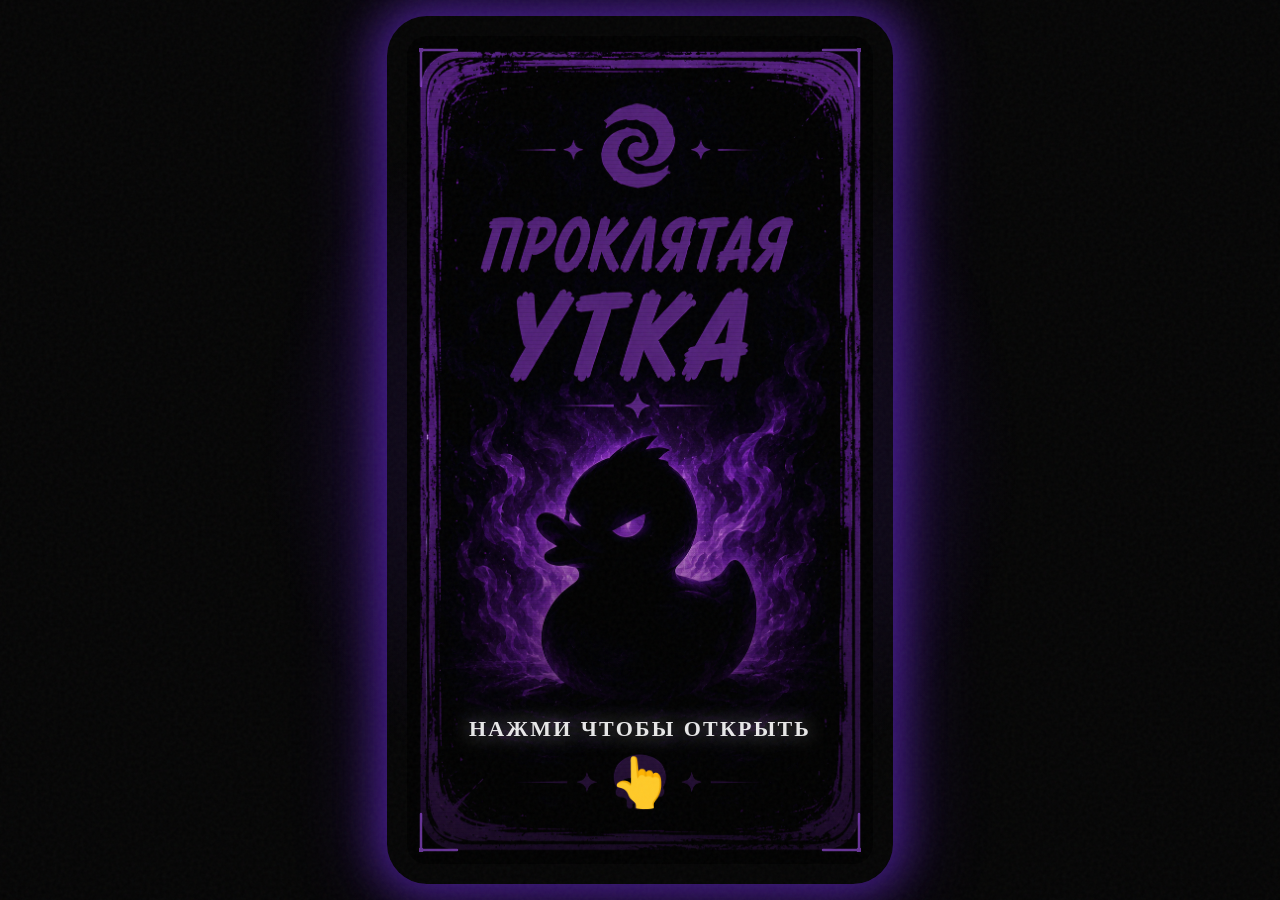
<file: toksik.html>
<!DOCTYPE html>
<html lang="ru">
<head>
  <meta charset="UTF-8">
  <meta name="viewport" content="width=device-width, initial-scale=1.0, maximum-scale=1.0, user-scalable=no">
  <meta name="theme-color" content="#050505">
  <title>Корпоративный Токсик Коуч — Ducks Hunter</title>
  <link rel="stylesheet" href="style.css">
</head>
<body>

  <!-- Ambient glow background -->
  <div class="ambient cursed-theme"></div>

  <!-- Spark particles container -->
  <div class="sparks"></div>

  <!-- Main scene -->
  <div class="scene">
    <div class="card-wrapper cursed-theme">

      <!-- Flip card -->
      <div class="card-flip">

        <!-- BACK side -->
        <div class="card-face card-back">
          <img src="cards/proklatie.png" alt="Card Back" draggable="false">

          <!-- Tap hint overlay -->
          <div class="tap-hint">
            <span class="tap-hint-text">Нажми чтобы открыть</span>
            <span class="tap-hint-icon">👆</span>
          </div>

          <!-- Corner ornaments -->
          <svg class="corner-ornament tl" viewBox="0 0 40 40" fill="none" xmlns="http://www.w3.org/2000/svg">
            <path d="M2 38 L2 2 L38 2" stroke="#a855f7" stroke-width="2.5" stroke-linecap="round" stroke-linejoin="round"/>
            <circle cx="2" cy="2" r="2.5" fill="#a855f7"/>
          </svg>
          <svg class="corner-ornament tr" viewBox="0 0 40 40" fill="none" xmlns="http://www.w3.org/2000/svg">
            <path d="M2 38 L2 2 L38 2" stroke="#a855f7" stroke-width="2.5" stroke-linecap="round" stroke-linejoin="round"/>
            <circle cx="2" cy="2" r="2.5" fill="#a855f7"/>
          </svg>
          <svg class="corner-ornament bl" viewBox="0 0 40 40" fill="none" xmlns="http://www.w3.org/2000/svg">
            <path d="M2 38 L2 2 L38 2" stroke="#a855f7" stroke-width="2.5" stroke-linecap="round" stroke-linejoin="round"/>
            <circle cx="2" cy="2" r="2.5" fill="#a855f7"/>
          </svg>
          <svg class="corner-ornament br" viewBox="0 0 40 40" fill="none" xmlns="http://www.w3.org/2000/svg">
            <path d="M2 38 L2 2 L38 2" stroke="#a855f7" stroke-width="2.5" stroke-linecap="round" stroke-linejoin="round"/>
            <circle cx="2" cy="2" r="2.5" fill="#a855f7"/>
          </svg>
        </div>

        <!-- FRONT side -->
        <div class="card-face card-front">
          <img src="cards/toksik-kouch.png" alt="Корпоративный Токсик Коуч" draggable="false">
        </div>

      </div><!-- /card-flip -->
    </div><!-- /card-wrapper -->
  </div><!-- /scene -->

  <script src="script.js"></script>
</body>
</html>
</file>
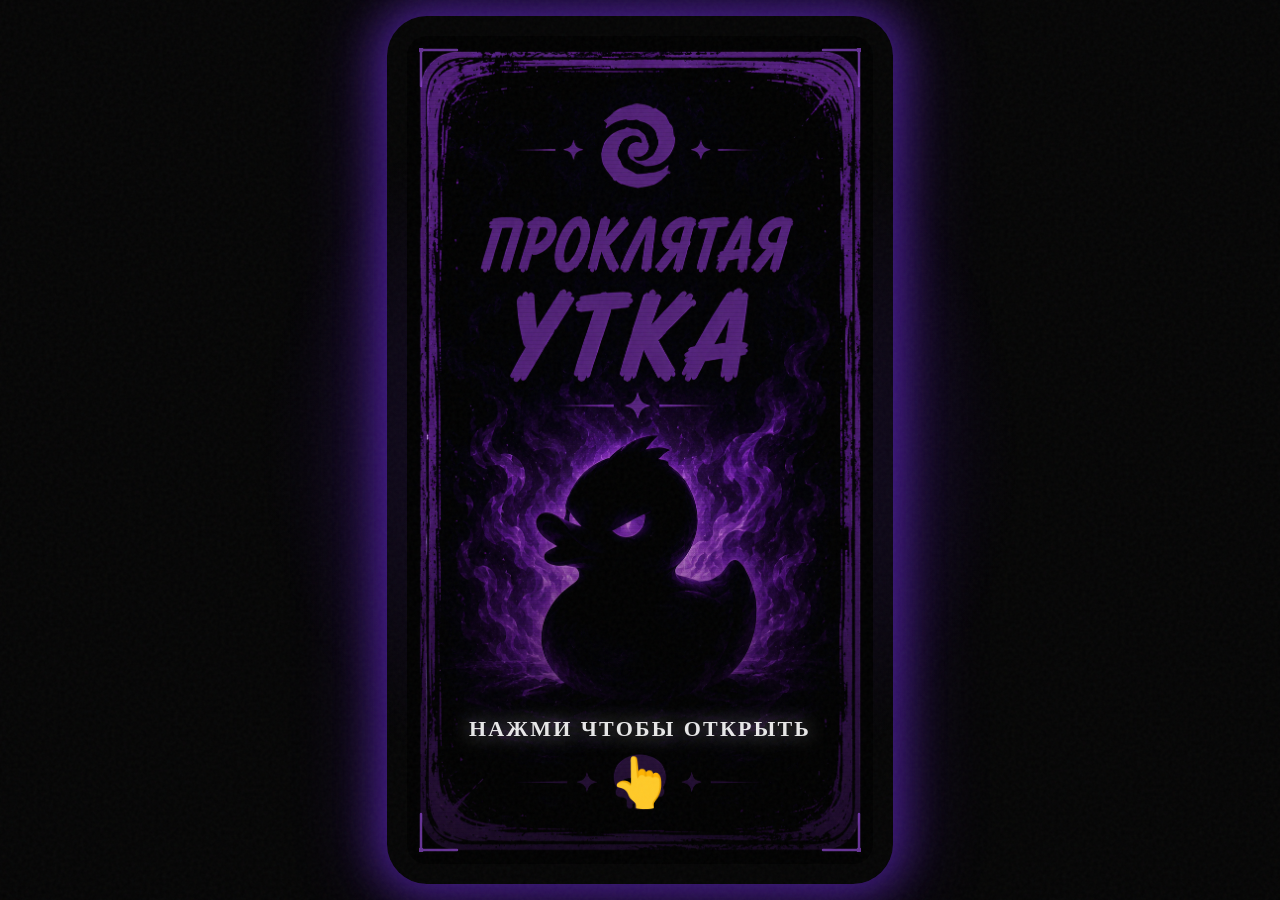
<file: zlodei.html>
<!DOCTYPE html>
<html lang="ru">
<head>
  <meta charset="UTF-8">
  <meta name="viewport" content="width=device-width, initial-scale=1.0, maximum-scale=1.0, user-scalable=no">
  <meta name="theme-color" content="#050505">
  <title>Сказочный Злодей — Ducks Hunter</title>
  <link rel="stylesheet" href="style.css">
</head>
<body>

  <!-- Ambient glow background -->
  <div class="ambient cursed-theme"></div>

  <!-- Spark particles container -->
  <div class="sparks"></div>

  <!-- Main scene -->
  <div class="scene">
    <div class="card-wrapper cursed-theme">

      <!-- Flip card -->
      <div class="card-flip">

        <!-- BACK side -->
        <div class="card-face card-back">
          <img src="cards/proklatie.png" alt="Card Back" draggable="false">

          <!-- Tap hint overlay -->
          <div class="tap-hint">
            <span class="tap-hint-text">Нажми чтобы открыть</span>
            <span class="tap-hint-icon">👆</span>
          </div>

          <!-- Corner ornaments -->
          <svg class="corner-ornament tl" viewBox="0 0 40 40" fill="none" xmlns="http://www.w3.org/2000/svg">
            <path d="M2 38 L2 2 L38 2" stroke="#a855f7" stroke-width="2.5" stroke-linecap="round" stroke-linejoin="round"/>
            <circle cx="2" cy="2" r="2.5" fill="#a855f7"/>
          </svg>
          <svg class="corner-ornament tr" viewBox="0 0 40 40" fill="none" xmlns="http://www.w3.org/2000/svg">
            <path d="M2 38 L2 2 L38 2" stroke="#a855f7" stroke-width="2.5" stroke-linecap="round" stroke-linejoin="round"/>
            <circle cx="2" cy="2" r="2.5" fill="#a855f7"/>
          </svg>
          <svg class="corner-ornament bl" viewBox="0 0 40 40" fill="none" xmlns="http://www.w3.org/2000/svg">
            <path d="M2 38 L2 2 L38 2" stroke="#a855f7" stroke-width="2.5" stroke-linecap="round" stroke-linejoin="round"/>
            <circle cx="2" cy="2" r="2.5" fill="#a855f7"/>
          </svg>
          <svg class="corner-ornament br" viewBox="0 0 40 40" fill="none" xmlns="http://www.w3.org/2000/svg">
            <path d="M2 38 L2 2 L38 2" stroke="#a855f7" stroke-width="2.5" stroke-linecap="round" stroke-linejoin="round"/>
            <circle cx="2" cy="2" r="2.5" fill="#a855f7"/>
          </svg>
        </div>

        <!-- FRONT side -->
        <div class="card-face card-front">
          <img src="cards/skasochnui-zlodeii.png" alt="Сказочный Злодей" draggable="false">
        </div>

      </div><!-- /card-flip -->
    </div><!-- /card-wrapper -->
  </div><!-- /scene -->

  <script src="script.js"></script>
</body>
</html>
</file>
<file: style.css>
/* === DUCKS HUNTER — Global Styles === */

@import url('https://fonts.googleapis.com/css2?family=Cinzel+Decorative:wght@700;900&family=Cinzel:wght@400;600;900&family=Uncial+Antiqua&display=swap');

:root {
  --bg: #050505;
  --gold: #f5c842;
  --gold-glow: #ffdd55;
  --gold-dark: #a07c1a;
  --cursed: #7b2fff;
  --cursed-glow: #a855f7;
  --cursed-dark: #3b0a7a;
  --text: #f0e8d0;
  --text-dim: #8a7a60;
  --card-radius: 20px;
  --flip-duration: 0.75s;
}

*, *::before, *::after {
  box-sizing: border-box;
  margin: 0;
  padding: 0;
}

html, body {
  width: 100%;
  height: 100%;
  overflow: hidden;
  background: var(--bg);
  font-family: 'Cinzel', serif;
  color: var(--text);
  -webkit-tap-highlight-color: transparent;
  user-select: none;
}

body::before {
  content: '';
  position: fixed;
  inset: 0;
  background-image: url("data:image/svg+xml,%3Csvg viewBox='0 0 256 256' xmlns='http://www.w3.org/2000/svg'%3E%3Cfilter id='noise'%3E%3CfeTurbulence type='fractalNoise' baseFrequency='0.9' numOctaves='4' stitchTiles='stitch'/%3E%3C/filter%3E%3Crect width='100%25' height='100%25' filter='url(%23noise)' opacity='1'/%3E%3C/svg%3E");
  opacity: 0.04;
  pointer-events: none;
  z-index: 9999;
}

.scene {
  width: 100%;
  height: 100%;
  display: flex;
  align-items: center;
  justify-content: center;
  position: relative;
  overflow: hidden;
}

.ambient {
  position: fixed;
  inset: 0;
  pointer-events: none;
  z-index: 0;
}

.ambient.gold-theme::before {
  content: '';
  position: absolute;
  width: 60vw;
  height: 60vw;
  top: 50%;
  left: 50%;
  transform: translate(-50%, -50%);
  background: radial-gradient(circle, rgba(245,200,66,0.18) 0%, transparent 70%);
  animation: pulseGlow 4s ease-in-out infinite alternate;
}

.ambient.cursed-theme::before {
  content: '';
  position: absolute;
  width: 60vw;
  height: 60vw;
  top: 50%;
  left: 50%;
  transform: translate(-50%, -50%);
  background: radial-gradient(circle, rgba(123,47,255,0.22) 0%, transparent 70%);
  animation: pulseGlow 3s ease-in-out infinite alternate;
}

@keyframes pulseGlow {
  from { opacity: 0.6; transform: translate(-50%,-50%) scale(0.9); }
  to   { opacity: 1;   transform: translate(-50%,-50%) scale(1.1); }
}

.card-wrapper {
  position: relative;
  z-index: 10;
  perspective: 1200px;
  width: min(92vw, calc(92vh * 9 / 16));
  height: min(calc(92vw * 16 / 9), 92vh);
}

@keyframes floatCard {
  0%   { transform: translateY(0px) rotate(0deg); }
  33%  { transform: translateY(-8px) rotate(0.4deg); }
  66%  { transform: translateY(-4px) rotate(-0.3deg); }
  100% { transform: translateY(0px) rotate(0deg); }
}

.card-wrapper.floating {
  animation: floatCard 5s ease-in-out infinite;
}

.card-wrapper.flipped {
  animation: none;
}

/* === 3D Flip === */
.card-flip {
  width: 100%;
  height: 100%;
  position: relative;
  transform-style: preserve-3d;
  transition: transform var(--flip-duration) cubic-bezier(0.4, 0.0, 0.2, 1);
  cursor: pointer;
}

.card-flip.flipped {
  transform: rotateY(180deg);
}

.card-face {
  position: absolute;
  inset: 0;
  backface-visibility: hidden;
  -webkit-backface-visibility: hidden;
  border-radius: var(--card-radius);
  overflow: hidden;
}

.card-back {
  z-index: 2;
}

.card-back img {
  width: 100%;
  height: 100%;
  object-fit: cover;
  display: block;
  border-radius: var(--card-radius);
}

.tap-hint {
  position: absolute;
  inset: 0;
  display: flex;
  flex-direction: column;
  align-items: center;
  justify-content: flex-end;
  padding-bottom: 10%;
  border-radius: var(--card-radius);
  background: linear-gradient(to top, rgba(0,0,0,0.75) 0%, transparent 50%);
  z-index: 3;
  transition: opacity 0.4s ease;
  pointer-events: none;
}

.tap-hint.hidden {
  opacity: 0;
}

.tap-hint-text {
  font-family: 'Cinzel', serif;
  font-size: clamp(14px, 4vw, 22px);
  font-weight: 600;
  letter-spacing: 0.1em;
  text-transform: uppercase;
  color: rgba(255,255,255,0.9);
  text-shadow: 0 0 20px rgba(255,255,255,0.5);
  animation: breathe 2s ease-in-out infinite;
}

.tap-hint-icon {
  font-size: clamp(28px, 8vw, 48px);
  margin-top: 8px;
  animation: tapBounce 1.5s ease-in-out infinite;
}

@keyframes breathe {
  0%, 100% { opacity: 0.7; }
  50% { opacity: 1; }
}

@keyframes tapBounce {
  0%, 100% { transform: translateY(0); }
  50% { transform: translateY(6px); }
}

.card-front {
  transform: rotateY(180deg);
  z-index: 1;
}

.card-front img {
  width: 100%;
  height: 100%;
  object-fit: cover;
  display: block;
  border-radius: var(--card-radius);
}

/* === Glow через псевдоэлемент — не ломает preserve-3d === */
.card-wrapper::after {
  content: '';
  position: absolute;
  inset: -20px;
  border-radius: calc(var(--card-radius) + 20px);
  z-index: -1;
  pointer-events: none;
}

.card-wrapper.gold-theme::after {
  box-shadow: 0 0 40px 10px rgba(245,200,66,0.4), 0 0 80px 20px rgba(245,200,66,0.15);
}

.card-wrapper.cursed-theme::after {
  box-shadow: 0 0 40px 10px rgba(123,47,255,0.45), 0 0 80px 20px rgba(123,47,255,0.2);
}

.sparks {
  position: fixed;
  inset: 0;
  pointer-events: none;
  z-index: 5;
  overflow: hidden;
}

.spark {
  position: absolute;
  border-radius: 50%;
  opacity: 0;
  animation: sparkFly 1.2s ease-out forwards;
}

@keyframes sparkFly {
  0%   { transform: translate(0,0) scale(1); opacity: 1; }
  100% { transform: translate(var(--dx), var(--dy)) scale(0); opacity: 0; }
}

.card-back::after {
  content: '';
  position: absolute;
  inset: 0;
  background: repeating-linear-gradient(
    0deg,
    transparent,
    transparent 3px,
    rgba(0,0,0,0.06) 3px,
    rgba(0,0,0,0.06) 4px
  );
  border-radius: var(--card-radius);
  pointer-events: none;
}

.corner-ornament {
  position: absolute;
  width: 40px;
  height: 40px;
  z-index: 4;
  pointer-events: none;
  opacity: 0.6;
}

.corner-ornament.tl { top: 12px; left: 12px; }
.corner-ornament.tr { top: 12px; right: 12px; transform: scaleX(-1); }
.corner-ornament.bl { bottom: 12px; left: 12px; transform: scaleY(-1); }
.corner-ornament.br { bottom: 12px; right: 12px; transform: scale(-1,-1); }

.index-page {
  min-height: 100vh;
  overflow-y: auto;
  display: flex;
  flex-direction: column;
  align-items: center;
  padding: 40px 20px 60px;
}

.index-logo {
  font-family: 'Cinzel Decorative', cursive;
  font-size: clamp(28px, 8vw, 56px);
  font-weight: 900;
  text-align: center;
  letter-spacing: 0.05em;
  line-height: 1.1;
  margin-bottom: 8px;
  background: linear-gradient(135deg, #f5c842 0%, #fff8dc 40%, #f5c842 70%, #a07c1a 100%);
  -webkit-background-clip: text;
  -webkit-text-fill-color: transparent;
  background-clip: text;
  filter: drop-shadow(0 0 20px rgba(245,200,66,0.4));
}

.index-subtitle {
  font-family: 'Cinzel', serif;
  font-size: clamp(11px, 3vw, 16px);
  letter-spacing: 0.35em;
  text-transform: uppercase;
  color: var(--text-dim);
  text-align: center;
  margin-bottom: 48px;
}

.cards-grid {
  display: grid;
  grid-template-columns: repeat(3, 1fr);
  gap: 16px;
  width: 100%;
  max-width: 480px;
}

.card-thumb {
  aspect-ratio: 9/16;
  border-radius: 12px;
  overflow: hidden;
  position: relative;
  cursor: pointer;
  transition: transform 0.3s ease, filter 0.3s ease;
}

.card-thumb:hover, .card-thumb:active {
  transform: translateY(-4px) scale(1.03);
}

.card-thumb.gold-type {
  filter: drop-shadow(0 0 12px rgba(245,200,66,0.4));
}

.card-thumb.cursed-type {
  filter: drop-shadow(0 0 12px rgba(123,47,255,0.4));
}

.card-thumb img {
  width: 100%;
  height: 100%;
  object-fit: cover;
}

.card-thumb .card-label {
  position: absolute;
  bottom: 0;
  left: 0;
  right: 0;
  background: linear-gradient(to top, rgba(0,0,0,0.85), transparent);
  padding: 8px 6px 6px;
  font-size: 9px;
  letter-spacing: 0.08em;
  text-align: center;
  color: rgba(255,255,255,0.8);
  text-transform: uppercase;
}

.index-footer {
  margin-top: 48px;
  font-size: 11px;
  letter-spacing: 0.2em;
  color: var(--text-dim);
  text-transform: uppercase;
  text-align: center;
}

::-webkit-scrollbar { width: 4px; }
::-webkit-scrollbar-track { background: transparent; }
::-webkit-scrollbar-thumb { background: rgba(245,200,66,0.2); border-radius: 2px; }
</file>
